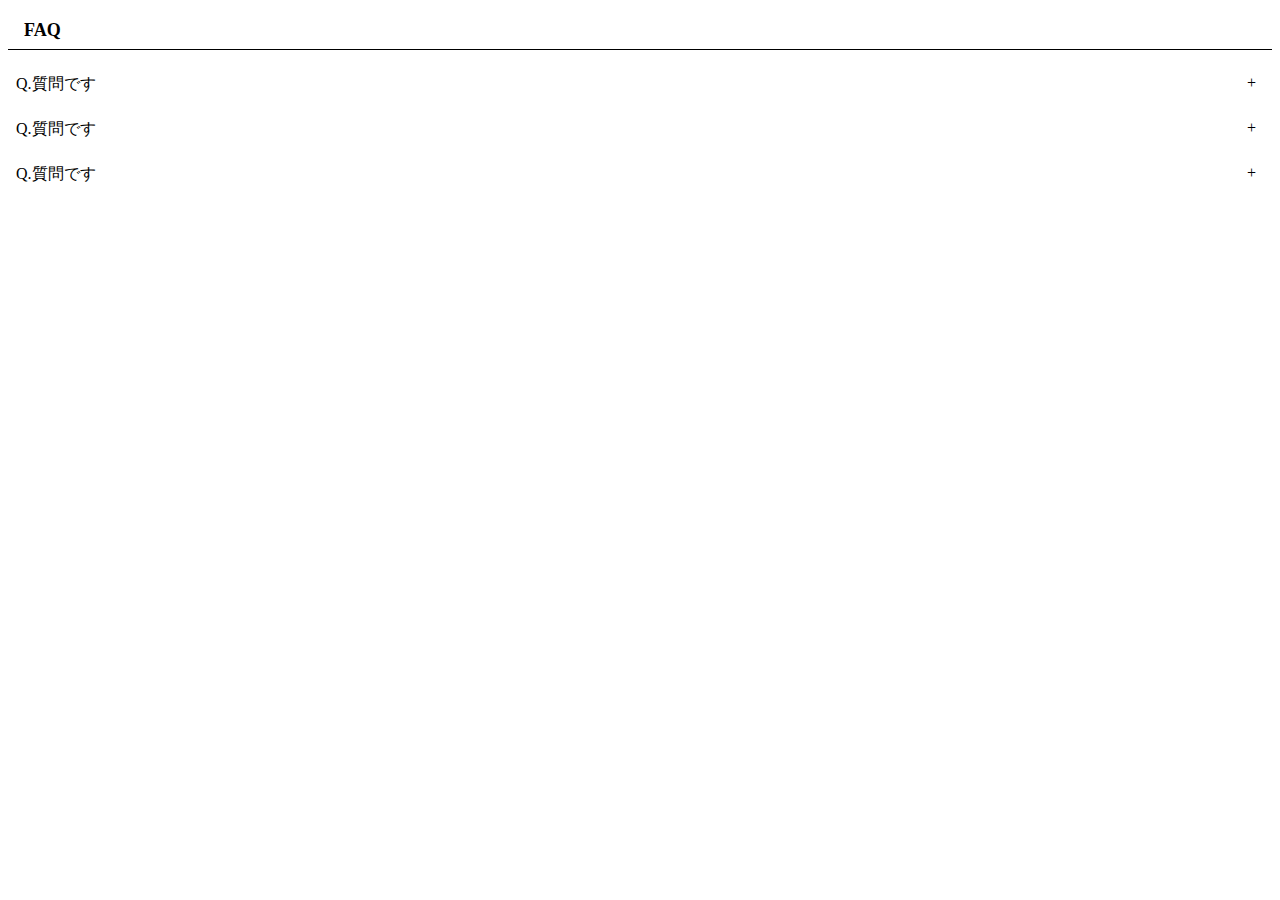
<file: Accordion Panel/index.html>
<!DOCTYPE html>
<html lang="ja">
<head>
  <meta charset="utf-8">
  <title>FAQ</title>
  <link rel="stylesheet" href="css/styles.css">
</head>
<body>
  <h1>FAQ</h1>
  <dl>
    <div>
      <dt>質問です</dt>
      <dd>回答です。回答です。回答です。回答です。回答です。回答です。回答です。回答です。
        回答です。回答です。回答です。回答です。回答です。</dd>
    </div>
    <div>
      <dt>質問です</dt>
    <dd>回答です。回答です。回答です。回答です。回答です。回答です。回答です。回答です。
      回答です。回答です。回答です。回答です。回答です。</dd>
    </div>
    <div>
      <dt>質問です</dt>
      <dd>回答です。回答です。回答です。回答です。回答です。回答です。回答です。回答です。
      回答です。回答です。回答です。回答です。回答です。</dd>
    </div>
  </dl>
  

  <script src="js/main.js"></script>
</body>
</html>
</file>
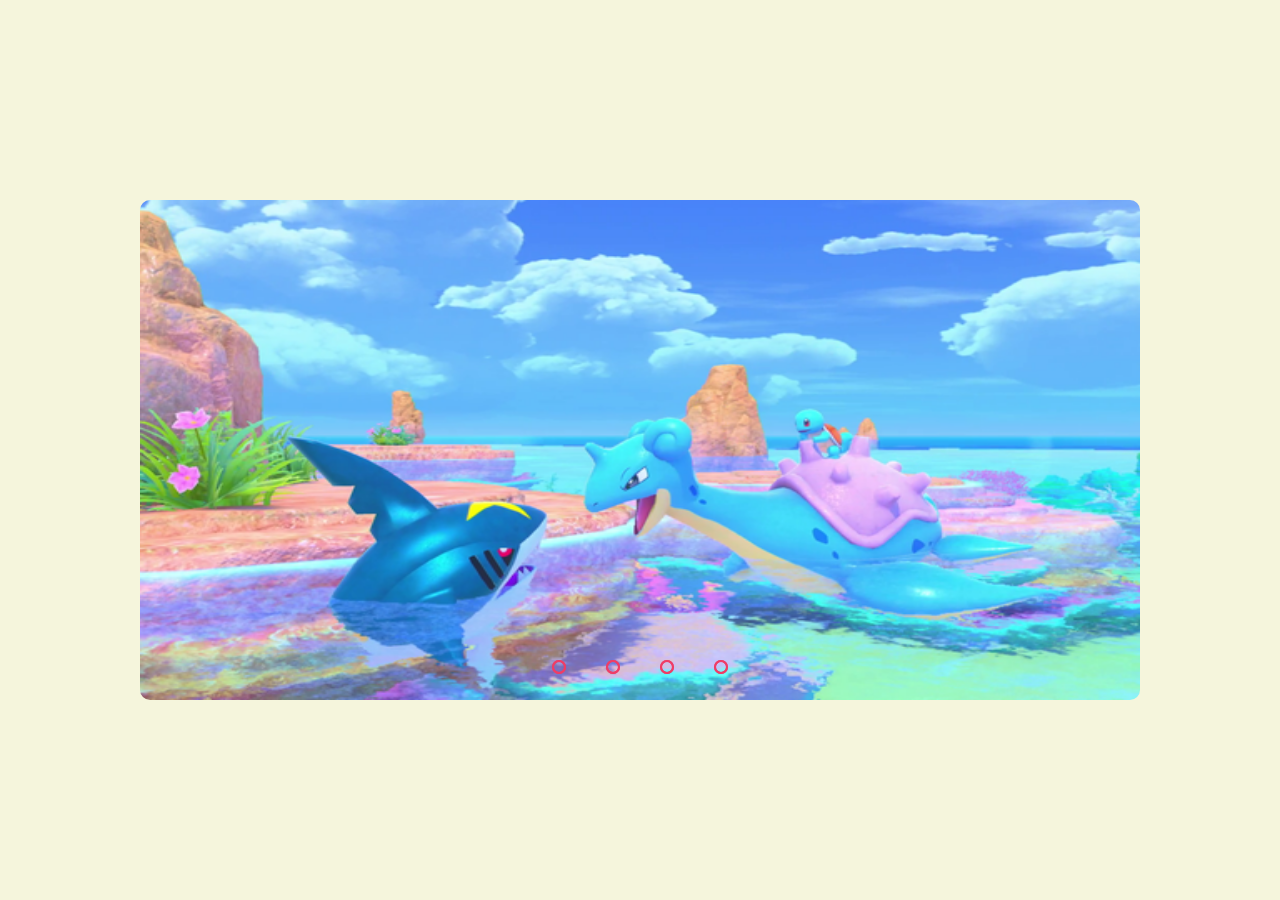
<file: Carousel Slider/index.html>
<!DOCTYPE html>
<html lang="jp">
<head>
  <meta charset="UTF-8">
  <meta http-equiv="X-UA-Compatible" content="IE=edge">
  <meta name="viewport" content="width=device-width, initial-scale=1.0">
  <title>スライダー</title>
  <link rel="stylesheet" href="style.css">
  <script src="script.js" defer></script>
</head>
<body>
<main>
  <section class="slide-animation">
    <div class="slider">
      <div class="slides">
        <input type="radio" name="radio-btn" id="radio1">
        <input type="radio" name="radio-btn" id="radio2">
        <input type="radio" name="radio-btn" id="radio3">
        <input type="radio" name="radio-btn" id="radio4">

        <div class="slide first">
          <img src="img/img5.jpg" alt="">
        </div>
        <div class="slide">
          <img src="img/img6.jpg" alt="">
        </div>
        <div class="slide">
          <img src="img/img7.jpg" alt="">
        </div>
        <div class="slide">
          <img src="img/img8.jpg" alt="">
        </div>

        <div class="navigation-auto">
          <div class="auto-btn1"></div>
          <div class="auto-btn2"></div>
          <div class="auto-btn3"></div>
          <div class="auto-btn4"></div>
        </div>

      </div>
      <div class="navigation-manual">
        <label for="radio1" class="manual-btn"></label>
        <label for="radio2" class="manual-btn"></label>
        <label for="radio3" class="manual-btn"></label>
        <label for="radio4" class="manual-btn"></label>
      </div>
    </div>
  </section>
</main>
</body>
</html>
</file>
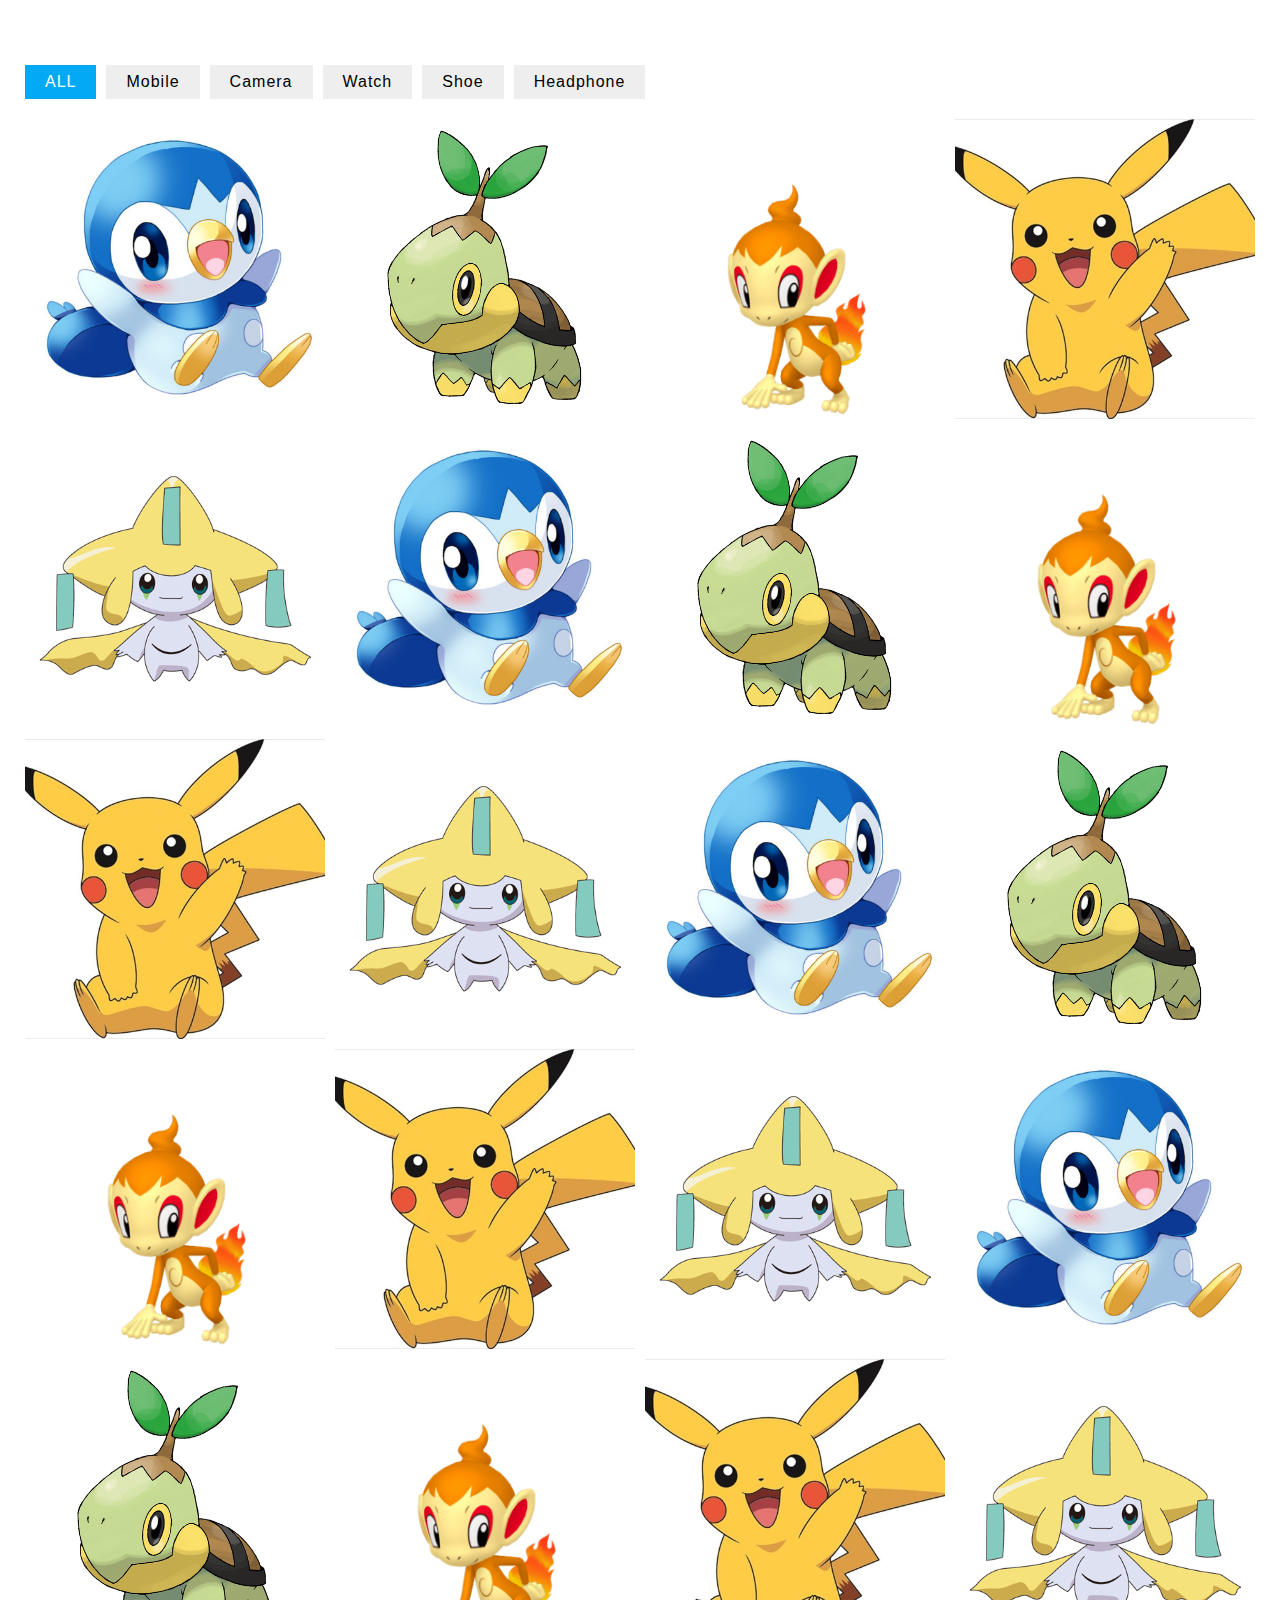
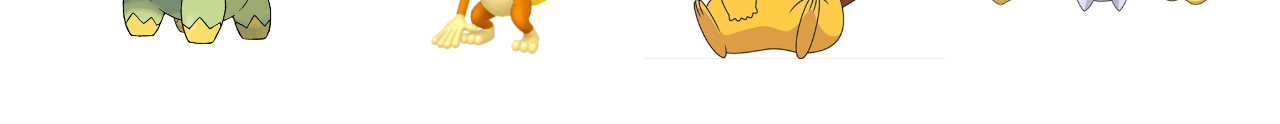
<file: Filter Gallery/index.html>
<!DOCTYPE html>
<html lang="en">
<head>
  <meta charset="UTF-8">
  <meta http-equiv="X-UA-Compatible" content="IE=edge">
  <meta name="viewport" content="width=device-width, initial-scale=1.0">
  <title>Filter Gallery</title>
  <link rel="stylesheet" href="style.css">
</head>
<body>
  <section class="works">
    <ul>
      <li class="list active" data-filter="ALL">ALL</li>
      <li class="list" data-filter="mobile">Mobile</li>
      <li class="list" data-filter="camera">Camera</li>
      <li class="list" data-filter="watch">Watch</li>
      <li class="list" data-filter="shoe">Shoe</li>
      <li class="list" data-filter="headphone">Headphone</li>
    </ul>

    <div class="product">
      <div class="itemBox mobile"><img src="img/img10.jpg"></div>
      <div class="itemBox camera"><img src="img/img11.jpg"></div>
      <div class="itemBox watch"><img src="img/img12.jpg"></div>
      <div class="itemBox shoe"><img src="img/img13.jpg"></div>
      <div class="itemBox headphone"><img src="img/img14.jpg"></div>

      <div class="itemBox mobile"><img src="img/img10.jpg"></div>
      <div class="itemBox camera"><img src="img/img11.jpg"></div>
      <div class="itemBox watch"><img src="img/img12.jpg"></div>
      <div class="itemBox shoe"><img src="img/img13.jpg"></div>
      <div class="itemBox headphone"><img src="img/img14.jpg"></div>

      <div class="itemBox mobile"><img src="img/img10.jpg"></div>
      <div class="itemBox camera"><img src="img/img11.jpg"></div>
      <div class="itemBox watch"><img src="img/img12.jpg"></div>
      <div class="itemBox shoe"><img src="img/img13.jpg"></div>
      <div class="itemBox headphone"><img src="img/img14.jpg"></div>

      <div class="itemBox mobile"><img src="img/img10.jpg"></div>
      <div class="itemBox camera"><img src="img/img11.jpg"></div>
      <div class="itemBox watch"><img src="img/img12.jpg"></div>
      <div class="itemBox shoe"><img src="img/img13.jpg"></div>
      <div class="itemBox headphone"><img src="img/img14.jpg"></div>
    </div>
  </section>

  <script src="https://code.jquery.com/jquery-3.6.0.js"
  integrity="sha256-H+K7U5CnXl1h5ywQfKtSj8PCmoN9aaq30gDh27Xc0jk="
  crossorigin="anonymous">
  </script>

  <script type="text/javascript">
  $(document).ready(function(){
    $('.list').click(function(){
      const value = $(this).attr('data-filter');
      if (value == 'ALL'){
        $('.itemBox').show('1000');
      }
      else{
        $('.itemBox').not('.'+value).hide('1000');
        $('.itemBox').filter('.'+value).show('1000');
      }
    })

    $('.list').click(function(){
      $(this).addClass('active').siblings().removeClass('active');
    })
  })

  </script>
</body>
</html>
</file>
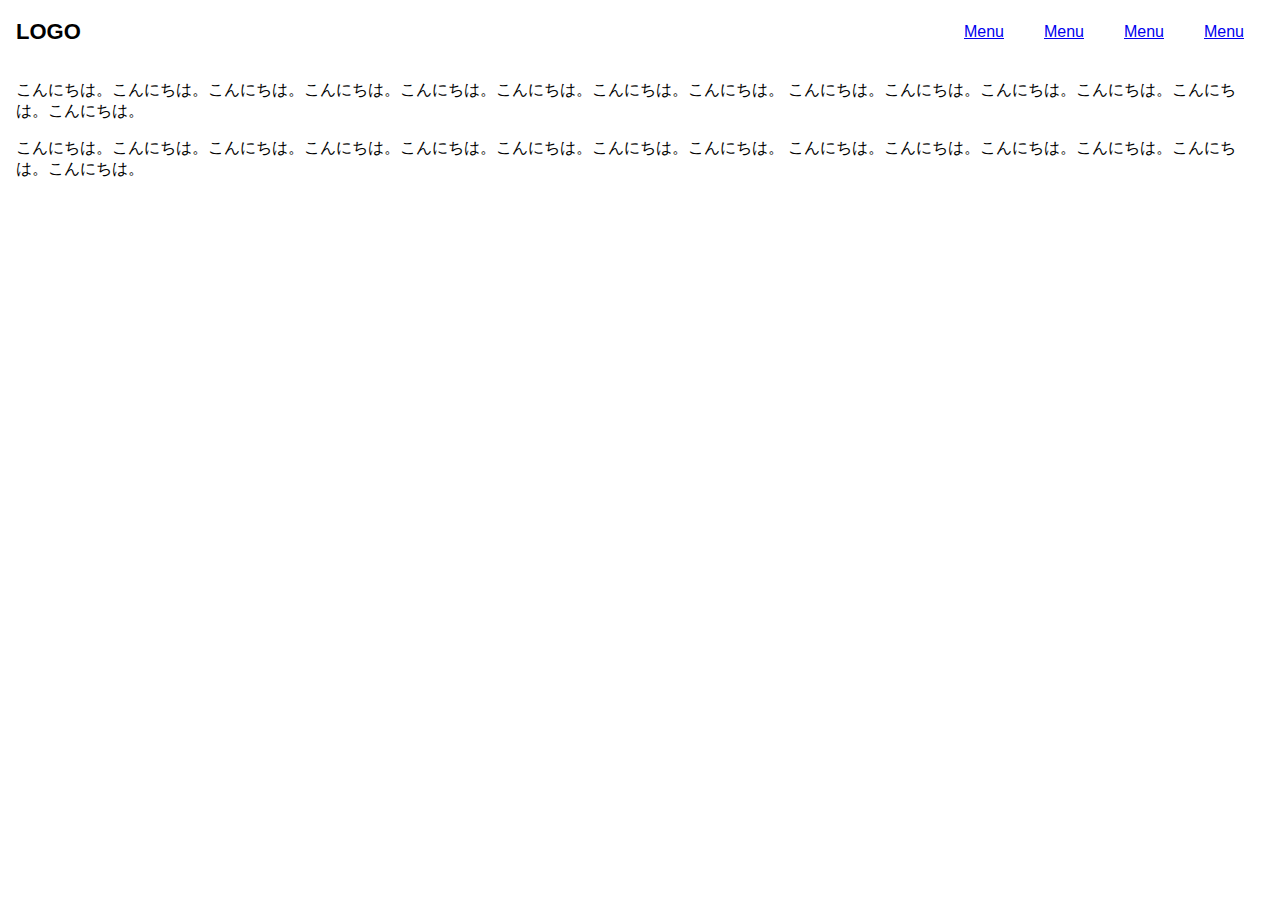
<file: Hamburger Menu/index.html>
<!DOCTYPE html>
<html lang="ja">
<head>
  <meta charset="utf-8">
  <meta name="viewport" content="width=device-width, initial-scale=1">
  <title>My Site</title>
  <link href="https://fonts.googleapis.com/icon?family=Material+Icons" rel="stylesheet">
  <link rel="stylesheet" href="css/styles.css">
</head>
<body>
  <header>
    <div class="logo">
      <h1>LOGO</h1>
    </div>

    <div class="pc-menu">
      <nav>
        <ul>
          <li><a href="#">Menu</a></li>
          <li><a href="#">Menu</a></li>
          <li><a href="#">Menu</a></li>
          <li><a href="#">Menu</a></li>
        </ul>
      </nav>
    </div>

    <div class="sp-menu">
      <span class="material-icons" id="open">menu</span>
    </div>
  </header>

  <div class="overlay">
  <span class="material-icons" id="close">close</span>
   <nav>
      <ul>
        <li><a href="#">Menu</a></li>
        <li><a href="#">Menu</a></li>
        <li><a href="#">Menu</a></li>
        <li><a href="#">Menu</a></li>
      </ul>
    </nav>
  </div>

  <main>
    <p>こんにちは。こんにちは。こんにちは。こんにちは。こんにちは。こんにちは。こんにちは。こんにちは。
      こんにちは。こんにちは。こんにちは。こんにちは。こんにちは。こんにちは。</p>
    <p>こんにちは。こんにちは。こんにちは。こんにちは。こんにちは。こんにちは。こんにちは。こんにちは。
      こんにちは。こんにちは。こんにちは。こんにちは。こんにちは。こんにちは。</p>
  </main>

  <script src="js/main.js"></script>
</body>
</html>
</file>
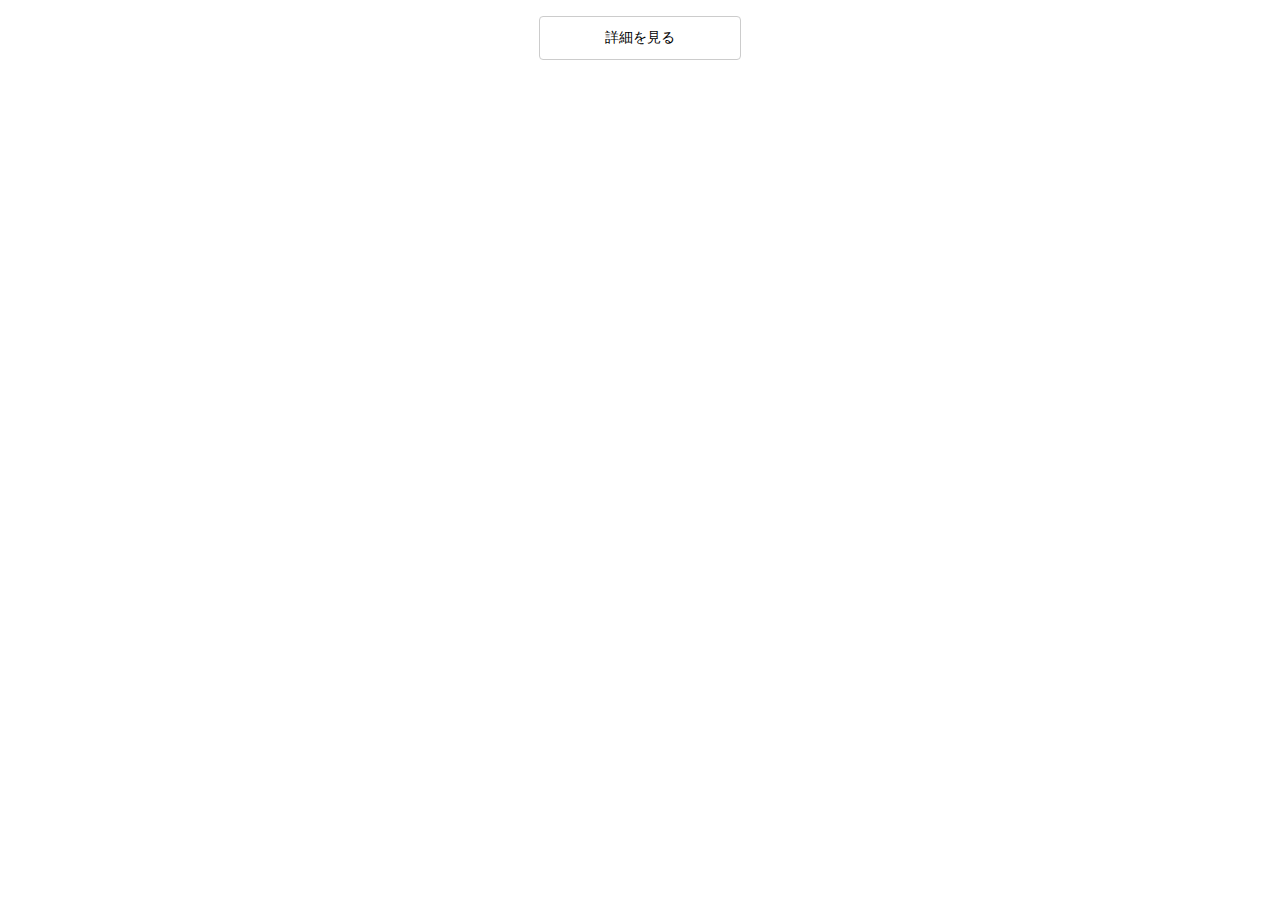
<file: Modal Window/index.html>
<!DOCTYPE html>
<html lang="ja">
<head>
  <meta charset="utf-8">
  <title>Modal Window</title>
  <link rel="stylesheet" href="css/styles.css">
</head>
<body>
  <div id="open">
    詳細を見る
  </div>

  <div id="mask" class="hidden"></div>

  <section id="modal" class="hidden">
    <p>こんにちは。こんにちは。こんにちは。こんにちは。こんにちは。こんにちは。こんにちは。</p>
    <div id="close">
      閉じる
    </div>
  </section>

  <script src="js/main.js"></script>
</body>
</html>
</file>
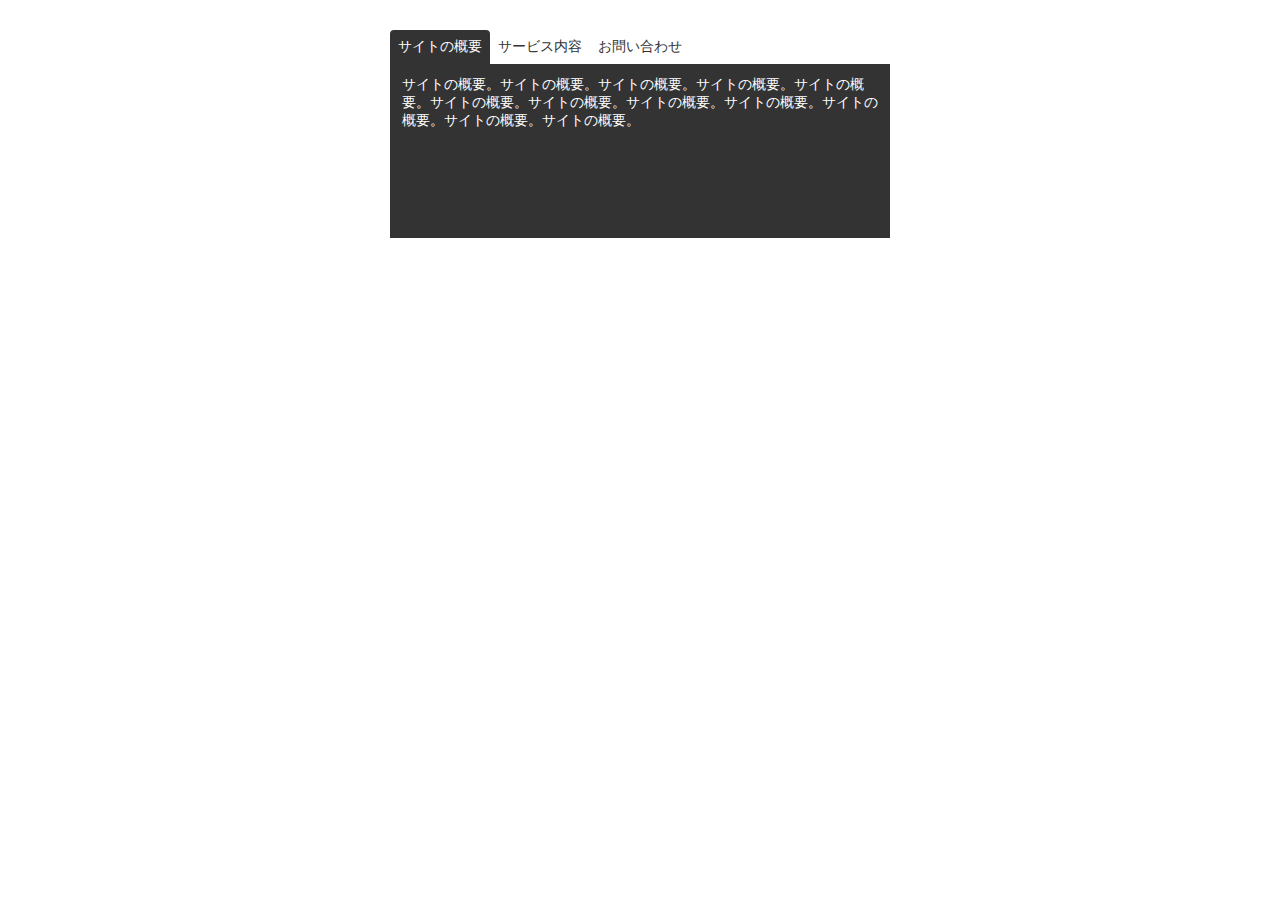
<file: Tab Menu/index.html>
<!DOCTYPE html>
<html lang="ja">
<head>
  <meta charset="utf-8">
  <title>Tab Menu</title>
  <link rel="stylesheet" href="css/styles.css">
</head>
<body>
  <div class="container">
    <ul class="menu">
      <li><a href="#" class="active" data-id="about">サイトの概要</a></li>
      <li><a href="#" data-id="service">サービス内容</a></li>
      <li><a href="#" data-id="contact">お問い合わせ</a></li>
    </ul>

    <section class="content active" id="about">
      サイトの概要。サイトの概要。サイトの概要。サイトの概要。サイトの概要。サイトの概要。サイトの概要。サイトの概要。サイトの概要。サイトの概要。サイトの概要。サイトの概要。
    </section>

    <section class="content" id="service">
      サービス内容。サービス内容。サービス内容。サービス内容。サービス内容。サービス内容。サービス内容。サービス内容。サービス内容。サービス内容。サービス内容。サービス内容。
    </section>

    <section class="content" id="contact">
      お問い合わせ。お問い合わせ。お問い合わせ。お問い合わせ。お問い合わせ。お問い合わせ。お問い合わせ。お問い合わせ。お問い合わせ。お問い合わせ。お問い合わせ。お問い合わせ。
    </section>
  </div>

  <script src="js/main.js"></script>
</body>
</html>
</file>
<file: Accordion Panel/css/styles.css>
h1 {
  font-size: 18px;
  border-bottom: 1px solid;
  padding: 8px 16px;
  margin-bottom: 16px;
}

dl {
  margin: 0;
}

dl > div {
  margin-bottom: 8px;
}

dt {
  padding: 8px;
  cursor: pointer;
  user-select: none;
  position: relative;
}

dt::before {
  content: 'Q.';
}

dt::after {
  content: '+';
  position: absolute;
  top: 8px;
  right: 16px;
  transition: transform .3s;
}

dl > div.appear dt::after {
  transform: rotate(45deg);
}

dd {
  margin: 0;
  padding: 8px;
  display: none;
}

dd::before {
  content: 'A.';
}

dl > div.appear dd {
  display: block;
  animation: .3s fadeIn;
}

@keyframes fadeIn {
  0% {
    opacity: 0;
    transform: translateY(-10px);
  }
  100% {
    opacity: 1;
    transform: none;
  }
}
</file>
<file: Carousel Slider/style.css>
* {
  margin: 0;
  padding: 0;
  font-family: sans-serif, verdana;
}



/* スライダー */
body {
  height: 100vh;
  display: flex;
  justify-content: center;
  align-items: center;
  background: beige;
}




.slider {
  width: 1000px;
  height: 500px;
  border-radius: 10px;
  overflow: hidden;
}

.slides {
  width: 500%;
  height: 500px;
  display: flex;
}

.slides input {
  display: none;
}

.slide {
  width: 20%;
  transition: 2s;
}

.slide img {
  width: 1000px;
  height: 500px;
}

.navigation-manual {
  position: absolute;
  width: 1000px;
  margin-top: -40px;
  display: flex;
  justify-content: center;
}

.manual-btn {
  border: 2px solid #ef3d66;
  padding: 5px;
  border-radius: 10px;
  cursor: pointer;
  transition: 1s;
}

.manual-btn:not(:last-child) {
  margin-right: 40px;
}

.manual-btn:hover {
  background: #ef3d66;
}

#radio1:checked ~ .first {
  margin-left: 0;
}
#radio2:checked ~ .first {
  margin-left: -20%;
}
#radio3:checked ~ .first {
  margin-left: -40%;
}
#radio4:checked ~ .first {
  margin-left: -60%;
}




.navigation-auto {
  position: absolute;
  display: flex;
  width: 1000px;
  justify-content: center;
  margin-top: 460px;
}

.navigation-auto div {
  border: 2px solid #ef3d66;
  padding: 5px;
  border-radius: 10px;
  transition: 1s;
}

.navigation-auto div:not(:last-child) {
  margin-right: 40px;
}

#radio1:checked ~ .navigation-auto .auto-btn1 {
  background: #ef3d66;
}
#radio2:checked ~ .navigation-auto .auto-btn2 {
  background: #ef3d66;
}
#radio3:checked ~ .navigation-auto .auto-btn3 {
  background: #ef3d66;
}
#radio4:checked ~ .navigation-auto .auto-btn4 {
  background: #ef3d66;
}
</file>
<file: Filter Gallery/style.css>
* {
  margin: 0;
  padding: 0;
  box-sizing: border-box;
  font-family: sans-serif;
}

section {
  padding: 20px;
  width: 1280px;
  margin: 40px auto;
}

section ul {
  display: flex;
  margin-bottom: 10px;
}

section ul li {
  list-style: none;
  background: #eee;
  padding: 8px 20px;
  margin: 5px;
  letter-spacing: 1px;
  cursor: pointer;
}

section ul li.active {
  background: #03a9f4;
  color: #fff;
}

.product {
  display: flex;
  flex-wrap: wrap;
}

.product .itemBox {
  position: relative;
  width: 300px;
  height: 300px;
  margin: 5px;
}

.product .itemBox img {
  position: absolute;
  top: 0;
  left: 0;
  width: 100%;
  height: 100%;
  object-fit: cover;
}
</file>
<file: Hamburger Menu/css/styles.css>
body {
  margin: 0;
  font-family: verdana, sans-serif;
}

header {
  display: flex;
  padding: 0 16px;
}

header h1 {
  margin: 0;
  font-size: 22px;
  line-height: 64px;
}

.sp-menu {
  margin-left: auto;
}

.sp-menu #open {
  font-size: 32px;
  line-height: 64px;
  cursor: pointer;
}

.sp-menu #open.hide {
  display: none;
}

main {
  padding: 0 16px;
}

.overlay {
  position: fixed;
  top: 0;
  bottom: 0;
  right: 0;
  left: 0;
  background: rgba(255, 255, 255, 0.95);
  text-align: center;
  padding: 64px;
  opacity: 0;
  pointer-events: none;
  transition: opacity .6s;
}

.overlay.show {
  opacity: 1;
  pointer-events: auto;
}

.overlay #close {
  position: absolute;
  top: 16px;
  right: 16px;
  font-size: 32px;
  cursor: pointer;
}

.overlay ul {
  list-style-type: none;
  margin: 0;
  padding: 0;
}

.overlay li {
  margin-top: 24px;
  opacity: 0;
  transform: translateY(16px);
  transition: opacity .3s, transform .3s;
}

.overlay.show li {
  opacity: 1;
  transform: none;
}

.overlay.show li:nth-child(1) {
  transition-delay: .1s;
}

.overlay.show li:nth-child(2) {
  transition-delay: .2s;
}

.overlay.show li:nth-child(3) {
  transition-delay: .3s;
}

.overlay.show li:nth-child(4) {
  transition-delay: .4s;
}

.pc-menu {
  display: none;
}

@media (min-width:600px) {
  .pc-menu {
    display: block;
    margin-left: auto;
  }

  .pc-menu ul {
    list-style-type: none;
    margin: 0;
    padding: 0;
    display: flex;
  }

  .pc-menu a {
    display: block;
    width: 80px;
    line-height: 64px;
    text-align: center;
  }

  .pc-menu a:hover {
    background: #f2f2f2;
  }

  .sp-menu {
    display: none;
  }
}
</file>
<file: Modal Window/css/styles.css>
body {
  font-size: 14px;
}

#open, #close {
  cursor: pointer;
  width: 200px;
  border: 1px solid #ccc;
  border-radius: 4px;
  text-align: center;
  padding: 12px 0;
  margin: 16px auto 0;
}

#mask {
  background: rgba(0, 0, 0, 0.4);
  position: fixed;
  top: 0;
  bottom: 0;
  right: 0;
  left: 0;
}

#modal {
  background: #fff;
  width: 300px;
  padding: 20px;
  border-radius: 4px;
  position: absolute;
  top: 40px;
  left: 0;
  right: 0;
  margin: 0 auto;
  transition: transform 0.4s;
}

#modal > p {
  margin: 0 0 20px;
}

#mask.hidden {
  display: none;
}

#modal.hidden {
  transform: translate(0, -500px);
}
</file>
<file: Tab Menu/css/styles.css>
body {
  font-size: 14px;
}

.container {
  margin: 30px auto;
  width: 500px;
}

.menu {
  list-style: none;
  padding: 0;
  margin: 0;
  display: flex;
}

.menu li a {
  display: inline-block;
  width: 100px;
  text-align: center;
  padding: 8px 0;
  color: #333;
  text-decoration: none;
  border-radius: 4px 4px 0 0;
}

.menu li a.active {
  background: #333;
  color: #fff;
}

.menu li a:not(.active):hover {
  opacity: 0.5;
  transition: opacity 0.4s;
}

.content.active {
  background: #333;
  color: #fff;
  min-height: 150px;
  padding: 12px;
  display: block;
}

.content {
  display: none;
}
</file>
